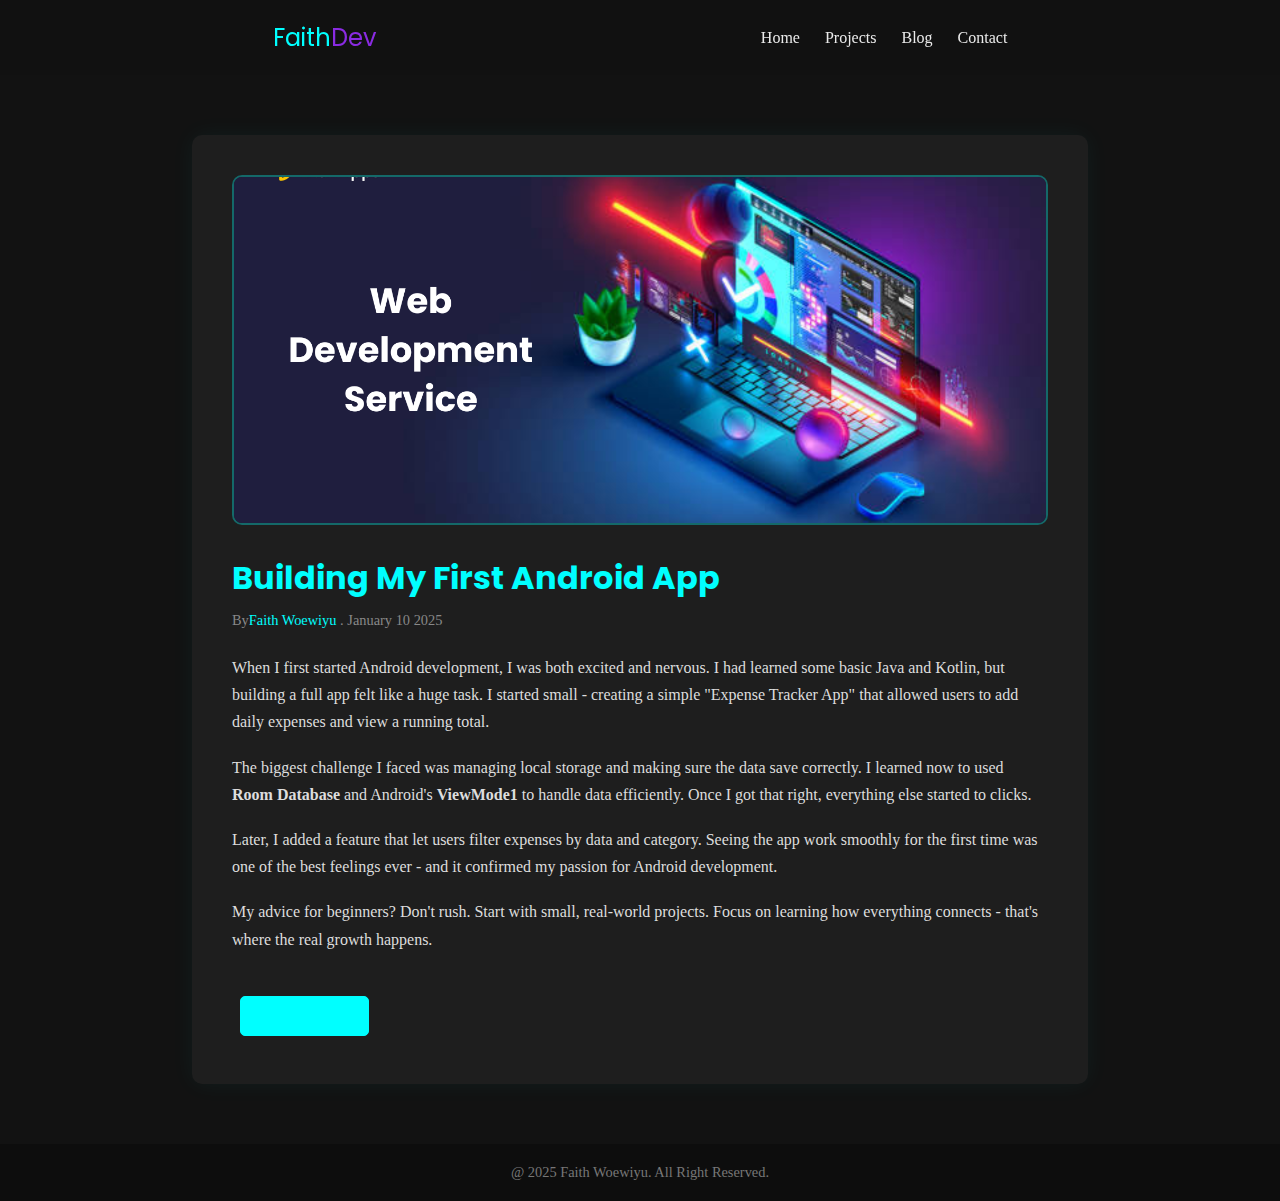
<file: Portfolio/blog-post.html>
<!DOCTYPE html>
<html lang="en">
<head>
    <meta charset="UTF-8">
    <meta name="viewport" content="width=device-width, initial-scale=1.0">
    <title>Blog Post | Faith Woewiyu</title>
    <link rel="stylesheet" href="css/styles.css">
    <link href="https://fonts.googleapis.com/css2?family=Poppins:wght@600&family=Roboto&display=swap" rel="stylesheet">
</head>
<body>
    <header class="navbar">
        <div class="logo">Faith<span>Dev</span></div>
        <nav>
            <ul>
                <li><a href="index.html">Home</a></li>
                <li><a href="projects.html">Projects</a></li>
                <li><a href="blog.html">Blog</a></li>
                <li><a href="contact.html">Contact</a></li>
            </ul>
        </nav>
    </header>


    <section class="blog-post-section">
        <div class="blog-post-container">
            <img src="assets/images/web-project2.jpg" alt="Post Image" class="post-image">
            <h1 class="post-title">Building My First Android App</h1>
            <p class="post-meta">By<span>Faith Woewiyu</span> . January 10 2025</p>

            <div class="post-content">
                <p>
                    When I first started Android development, I was both excited and nervous. I had learned some
                    basic Java and Kotlin, but building a full app felt like a huge task. I started small - creating a 
                    simple "Expense Tracker App" that allowed users to add daily expenses and view a running total.
                </p>

                <p>
                    The biggest challenge I faced was managing local storage and making sure the data save correctly.
                    I learned now to used <strong>Room Database</strong> and Android's <strong>ViewMode1</strong> to handle data efficiently.
                    Once I got that right, everything else started to clicks.
                </p>

                <p>
                    Later, I added a feature that let users filter expenses by data and category. Seeing the app work
                    smoothly for the first time was one of the best feelings ever - and it confirmed my passion for 
                    Android development.
                </p>

                <P>
                    My advice for beginners? Don't rush. Start with small, real-world projects. Focus on learning 
                    how everything connects - that's where the real growth happens.
                </P>
            </div>

            <a href="blog.html" class="btn back-btn">Back to Blog</a>
        </div>
    </section>

    <footer>
        <p>@ 2025 Faith Woewiyu. All Right Reserved.</p>
    </footer>
    
</body>
</html>
</file>
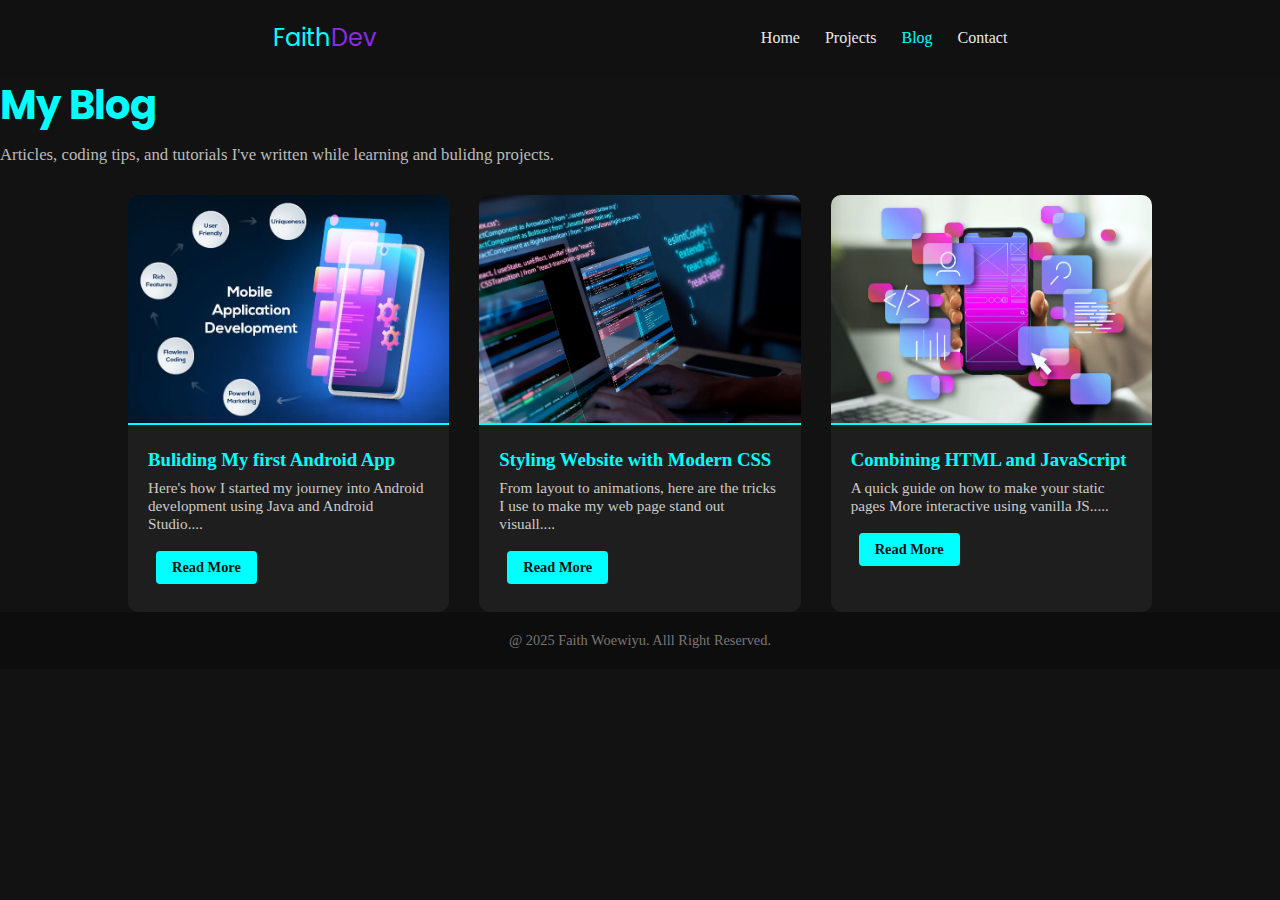
<file: Portfolio/blog.html>
<!DOCTYPE html>
<html lang="en">
<head>
    <meta charset="UTF-8">
    <meta name="viewport" content="width=device-width, initial-scale=1.0">
    <title>Blog | Faith Woewiyu</title>
    <link rel="stylesheet" href="css/styles.css">
    <link href="https://fonts.googleapis.com/css2?family=Poppins:wght@600&family=Roboto&display=swap" rel="stylesheet">
</head>
<body>
    <header class="navbar">
        <div class="logo">Faith<span>Dev</span></div>
        <nav>
            <ul>
                <li><a href="index.html">Home</a></li>
                <li><a href="projects.html">Projects</a></li>
                <li><a href="blog.html" class="active">Blog</a></li>
                <li><a href="contact.html">Contact</a></li>
            </ul>
        </nav>
    </header>

    <section class="blog-section-reveal">
         <h1 class="section-title">My Blog</h1>
         <p class="section-desc">Articles, coding tips, and tutorials I've written while learning and bulidng projects.</p>

         <div class="blog-container">
            <div class="blog-card">
                <img src="assets/images/android-app1.jpg" alt="Blog 1">
                <div class="blog-info">
                 <h3>Buliding My first Android App</h3>
                 <p>Here's how I started my journey into Android development using Java and Android Studio....</p>
                 <a href="blog-post.html" class="btn small">Read More</a>
                </div>
            </div>

            <div class="blog-card">
                <img src="assets/images/web-project.jpg" alt="Blog 2">
                <div class="blog-info">
                    <h3>Styling Website with Modern CSS</h3>
                    <p>From layout to animations, here are the tricks I use to make my web page stand out visuall....</p>
                    <a href="blog-post.html" class="btn small">Read More</a>
                </div>
            </div>

            <div class="blog-card">
                <img src="assets/images/android-app3.jpg" alt="Blog 3">
                <div class="blog-info">
                    <h3>Combining HTML and JavaScript</h3>
                    <p>A quick guide on how to make your static pages More interactive using vanilla JS.....</p>
                    <a href="blog-post.html" class="btn small">Read More</a>
                </div>
            </div>
         </div>
    </section>

    <footer>
        <p>@ 2025 Faith Woewiyu. Alll Right Reserved.</p>
    </footer>
</body>
</html>
</file>
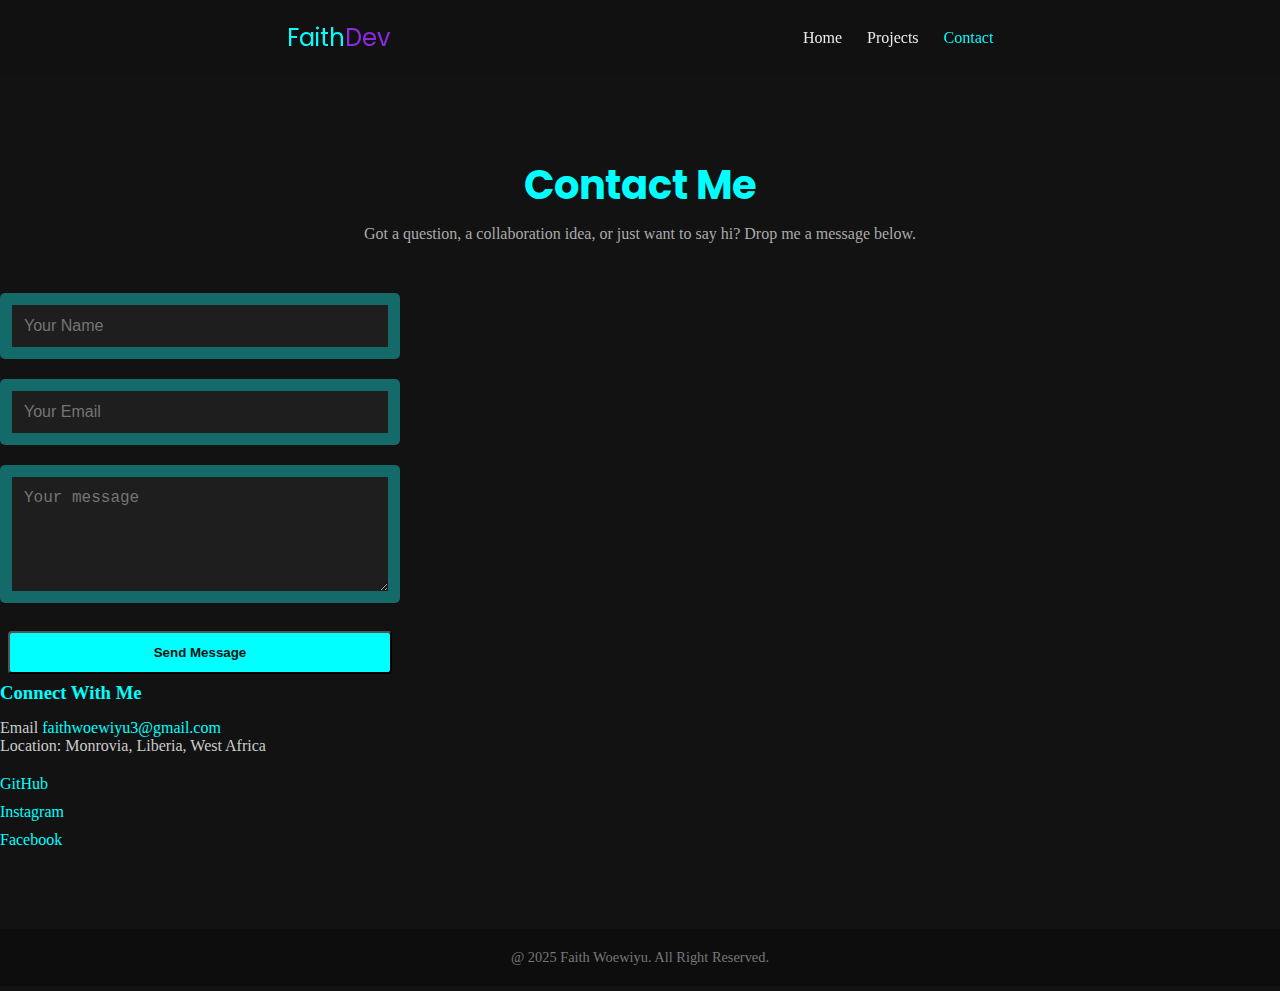
<file: Portfolio/contact.html>
<!DOCTYPE html>
<html lang="en">
<head>
    <meta charset="UTF-8">
    <meta name="viewport" content="width=device-width, initial-scale=1.0">
    <title>Contact | Faith Woewiyu</title>
    <link rel="stylesheet" href="css/styles.css">
    <link href="https://fonts.googleapis.com/css2?family=Poppins:=wght@600&family=Roboto&display=swap" rel="stylesheet">
</head>
<body>
    <header class="navbar">
        <div class="logo">Faith<span>Dev</span></div>
        <nav>
            <ul>
                <li><a href="index.html">Home</a></li>
                <li><a href="projects.html">Projects</a></li>
                <li><a href="contact.html" class="active">Contact</a></li>
            </ul>
        </nav>
    </header>

    <section class="contact-section">
        <h1 class="section-title">Contact Me</h1>
        <p class="section-subtitle">Got a question, a collaboration idea, or just want to say hi? Drop me a  message below.</p>

        <div class="contact-conntainer">
            <form class="contact-form" action="#" method="post">
                <input type="text" name="name" placeholder="Your Name" required>
                <input type="email" name="email" placeholder="Your Email" required>
                <textarea name="message" rows="5" placeholder="Your message" required></textarea>
                <button type="submit" class="btn">Send Message</button>
            </form>

            <div class="contact-info">
                <h3>Connect With Me</h3>
                <p>Email <a href="mailto:faithwoewiyu3@gmail.com">faithwoewiyu3@gmail.com</a></p>
                <p>Location: Monrovia, Liberia, West Africa</p>

                <div class="social-links">
                    <a href="#" target="_blank">GitHub</a>
                    <a href="#" target="_blank">Instagram</a>
                    <a href="#" target="_blank">Facebook</a>
                </div>
            </div>
        </div>
    </section>

    <footer>
        <p>@ 2025 Faith Woewiyu. All Right Reserved.
        </p>
    </footer>
    
</body>
</html>
</file>
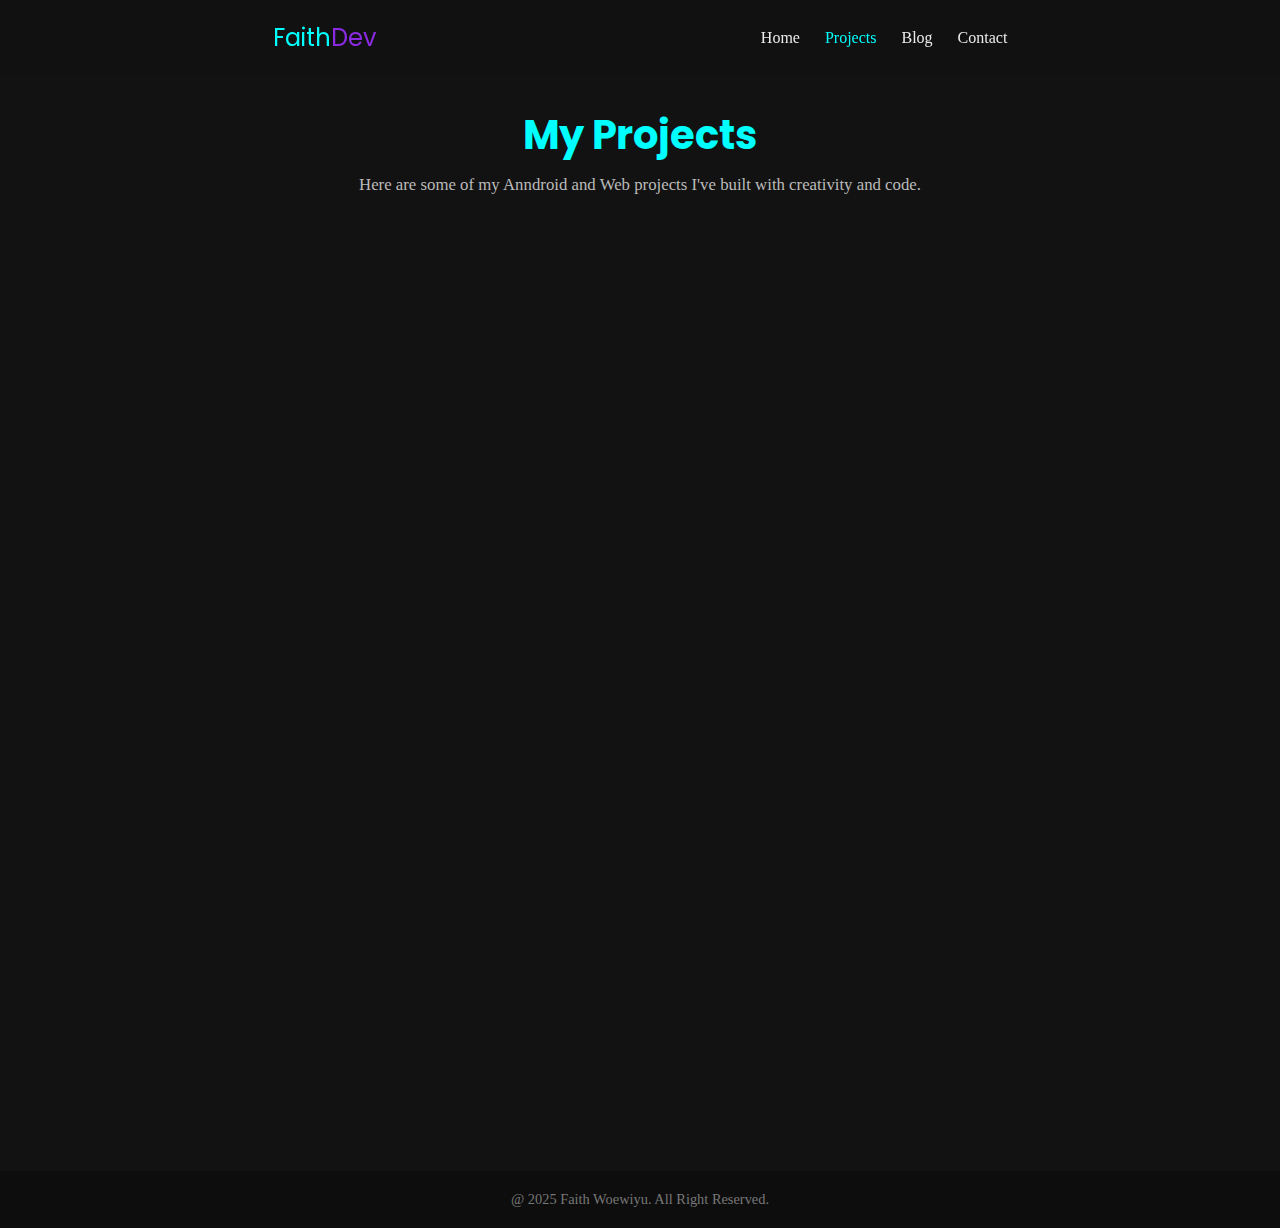
<file: Portfolio/projects.html>
<!DOCTYPE html>
<html lang="en">
<head>
    <meta charset="UTF-8">
    <meta name="viewport" content="width=device-width, initial-scale=1.0">
    <title>Projects | Faith Woewiyu</title>
    <link rel="stylesheet" href="css/styles.css">
    <link href="https://fonts.googleapis.com/css2?family=Poppins:wght@600&family=Roboto&display=swap" rel="stylesheet">
</head>
<body>
    <header class="navbar">
        <div class="logo">Faith<span>Dev</span></div>
        <na>
            <ul>
                <li><a href="index.html">Home</a></li>
                <li><a href="projects.html" class="active">Projects</a></li>
                <li><a href="blog.html">Blog</a></li>
                <li><a href="contact.html">Contact</a></li>
            </ul>
        </na>

    </header>
    

    <section class="projects-section">
        <h1 class="section-title">My Projects</h1>
        <p class="section-desc">Here are some of my Anndroid and Web projects I've built with creativity and code.</p>
        <div class="project-container">

            <div class="project-card">
                <img src="assets/images/android-app1.jpg" alt="Android Project">
                <div class="project-info">
                    <h3>Expense Tracker App</h3>
                    <P>An Anroid app built with Java to manage and track daily expeses with local storage.</P>
                    <a  href="#" class="btn small">View Project</a>
                </div>
            </div>

            <div class="project-card">
                <img src="assets/images/web-project2.jpg" alt="Web Project">
                <div class="project-info">
                    <h3>Portfolio Website</h3>
                    <p>A responsive personal website built with HTML, CSS, and JavaScript to showcase work and blog posts.</p>
                    <a href="#" class="btn small">View Project</a>
                </div>
            </div>

            <div class="project-card">
                <img src="assets/images/android-app3.jpg
                " alt="Android Project">
                <div class="project-info">
                    <h3>Todo Task Manager</h3>
                    <p>A lightweight Android app that helps users organize and complete daily tasks efficiently.</p>
                    <a href="#" class="btn small">View Project</a>
                </div>
            </div>

            <div class="project-card">
                <img src="assets/images/web-project.jpg" alt="Web Project">
                <div class="project-info">
                    <h3>Weather forecast Site</h3>
                    <p>A JavaScript-powered web app that fetches and display live weather data for any location.</p>
                    <a href="#" class="btn small">View Project</a>
                </div>
            </div>
        </div>
    </section>


    <footer>
        <P>@ 2025 Faith Woewiyu. All Right  Reserved.</P>
    </footer>
</body>
</html>
</file>
<file: Portfolio/css/styles.css>
*{
    margin: 0;
    padding: 0;
    box-sizing: border-box;
}

body {
    background-color: #121212;
    color: #eaeaea;
    font-size: 'Roboto', sans-serif;
}

/*Navbar*/
.navbar{
    display: flex;
    justify-content: space-around;
    align-items: center;
    padding: 20px 80px;
    background: rgba(18, 18, 18, 0.95);
    position: sticky;
    top: 0;
}

/*----HERO LOGO ----------*/
.hero {
    text-align: center;
    padding: 100px;
}
.hero-logo {
    width: 120px;
    height: 120px;
    object-fit: cover;
    border-radius: 50%;
    border: 2px solid #00ffff;
    box-shadow: 0 0 15px rgba(0, 255, 255, 0.4);
    margin-bottom: 15px;
    transition: transform 0.3s ease, box-shadow 0.3s ease;
}
.hero-log:hover {
    transform: scale(1.05);
    box-shadow: 0 0 25px rgba(0, 255, 255, 0.6);
}
.logo-text {
    font-size: 2.2rem;
    color: #fff;
    font-family: 'Poppins', sans-serif;
}
.logo-text span{
    color: #00ffff;
}

.logo {
    font-family: 'Poppins', sans-serif;
    font-size: 1.5em;
    color: #00FFFF;
}

.logo span {
    color: #8A2BE2;
}

.navbar ul {
    list-style: none;
    display: flex;
    gap: 25px;
}

.navbar a {
    text-decoration: none;
    color: #eaeaea;
    font-weight: 500;
    transition: 0.3s;
}

.navbar a:hover,
.navbar a.active {
    color: #00FFFF;
}

/*Hero*/
.hero {
    height: 100vh;
    display: flex;
    align-items: center;
    justify-content: center;
    text-align: center;
    flex-direction: column;
    padding: 0 20px;
}

.hero h1 {
    font-family: 'Poppins', sans-serif;
    font-size: 3em;
    color: #eaeaea;
}

.hero h1 span {
    color: #00FFFF;
}

.hero h2{
    font-size: 1.5em;
    color: #8A2BE2;
    margin: 10px 0;
}

.hero p {
    max-width: 600px;
    font-size: 1.1em;
    margin: 15px auto;
    line-height: 1.6;
    color: #bbb;
}

.hero-buttons {
    margin-top: 25px;
}

.btn {
    display: inline-block;
    padding: 12px 28px;
    margin: 8px;
    border-radius: 4px;
    background: #00FFFF;
    color: #121212;
    font-weight: bold;
    text-decoration: none;
    transition: all 0.3s ease;
}

.btn:hover {
           background: #8A2BE2;
           color: #fff;
}

.btn.secondary {
    background: transparent;
    border: 2px solid #00FFFF;
    color: #00FFFF;
}

.btn.secondary:hover {
    background: #8A2BE2;
    border-color: #8A2BE2;
    color: #fff;
}

.glow {
    color: #00FFFF;
    text-shadow: 0 0 10px #00FFFF, 0 0 20px #8A2BE2, 0 0 30px #00FFFF;
}

.animate-text {
    font-family: 'Poppins', sans-serif;
    font-size: 1.5em;
    color: #8A2BE2;
    border-radius: 3px solid #00FFFF;
    white-space: nowrap;
    overflow: hidden;
    min-height: 40px;
    animation: blink 0.7s step-end infinite alternate;
}

@keyframes blink {
    50%{ border-color: transparent;}
}

/*Footer*/
footer {
    text-align: center;
    padding: 20px  0;
    background: #0d0d0d;
    color: #777;
    font-size: 0.9em;
}

.projects-section{
    padding: 30px 40px;
    text-align: center;
    background: transparent;
}

.section-title{
    font-size: 'Poppins', sans-serif;
    font-size: 2.2rem;
    color: #00FFFF;
    margin-bottom: 6px;
}

.section-desc {
    color: #bbb;
    font-size: 1.05rem;
    margin-bottom: 30px;
}

.project-container{
    display: grid;
    grid-template-columns: repeat(auto-fit, minmax(300px, 1fr));
    gap: 24px;
    align-items: start;
    padding: 0 3%;
}




.project-card{
    background: #1e1e1e;
    border-radius: 10px;
    overflow: hidden;
    transition: transform 0.28s ease, box-shadow 0.28s ease;
    box-shadow: 0 0 12px rgba(0, 255, 255, 0.04);
}

.project-card:hover{
    transform: translateY(-8px);
    box-shadow: 0 0 22px #00FFFF, 0 0 30px #8A2BE2;
}

.project-card img {
    display: block;
    width: 100%;
    height: 260px;
    object-fit: cover;
    border-bottom: 2px solid rgba(0, 255, 255, 0.06);
}

.project-info {
      padding: 18px;
      text-align: left;
}

.project-info h3{
    color: #00FFFF;
    font-family: 'Poppins', sans-serif;
    margin-bottom: 8px;
    font-size: 1.05rem;
}

.project-info p{
    color: #cfcfcf;
    font-size: 0.95em;
    margin-bottom: 12px;
    line-height: 1.45;
}

.btn.small{
    padding: 8px 16px;
    font-size: 0.9em;
    display: inline-block;
}

@media (max-width:520px) {
    .project-card img { height: 200px;}
    .projects-section{ padding: 20px 12px;}
}

@keyframes fadeUp {
    from {
        opacity: 0;
        transform: translateY(30px);
    }
    to {
        opacity: 1;
        transform: translateY(0);
    }
}

.project-card {
    opacity: 0;
    animation: fadeUp 1s ease forwards;
}

.project-card:nth-child(1) { animation-delay: 0.2s; }
.project-card:nth-child(2) { animation-delay: 0.4s;}
.project-card:nth-child(3) { animation-delay: 0.6s;}
.project-card:nth-child(4) { animation-delay: 0.8s;}

.project-card {
    transition: transform 0.4s ease, box-shadow 0.4s ease;
}

.project-card:hover {
    transform: translateY(-10px) scale(1.03);
    box-shadow: 0 0 25px #00ffff55, 0 0 35px #8a2be255;
}

.project-card img {
    transition: transform 0.5s ease;
}

.project-card img {
    border-bottom: 2px solid #00FFFF;
    box-shadow: 0 0 15px rgba(0, 255, 255, 0.15);
}

.project-card:hover img {
    transform: scale(1.05);
}

.blog-section {
    padding: 40px 0;
    text-align: center;
}

.blog-container {
    display: grid;
    grid-template-columns: repeat(auto-fit, minmax(320px, 1fr));
    gap: 30px;
    padding: 0 10%;
}

.blog-card {
    background: #1e1e1e;
    border-radius: 10px;
    overflow: hidden;
    transition: transform 0.3s ease, box-shadow 0.3s ease;
}

.blog-card:hover {
    transform: translateY(-8px);
    box-shadow: 0 0 25px #00ffff55, 0 0 35px #8a2be255;
}

.blog-card img {
    width: 100%;
    height: 230px;
    object-fit: cover;
    border-bottom: 2px solid #00ffff;
}

.blog-info {
    padding: 20px;
    text-align: left;
}

.blog-info h3 {
    color: #00ffff;
    margin-bottom: 8px;
}

.blog-info p {
    color: #ccc;
    font-size: 0.95rem;
    margin-bottom: 10px;
}

.blog-post-section {
    padding: 60px 0;
    display: flex;
    justify-content: center;
    align-items: flex-start;
}
.blog-post-container {
    width: 70%;
    background: #1e1e1e;
    border-radius: 10px;
    padding: 40px;
    color: #ccc;
    box-shadow: 0 0 25px rgba(0, 255, 255, 0.05);
}
.post-image {
    width: 100%;
    height: 350px;
    object-fit: cover;
    border-radius: 10px;
    margin-bottom: 25px;
    border: 2px solid #00ffff55;
}
.post-title {
    color: #00ffff;
    font-size: 2rem;
    margin-bottom: 10px;
    font-family: 'Poppins', sans-serif;
}
.post-meta {
    font-size: 0.9rem;
    color: #888;
    margin-bottom: 25px;
}
.post-meta span {
    color: #00ffff;
}
.post-content p {
    line-height: 1.7;
    margin-bottom: 18px;
    color: #ddd;
}
.back-btn {
    margin-top: 25px;
    display: inline-block;
    color: #00ffff;
    padding: 10px 20px;
    border: 1px solid #00ffff;
    border-radius: 5px;
    text-decoration: none;
    transition: all 0.3s ease;
}
.back-btn:hover {
    background: #00ffff;
    color: #121212;
}

.contact-section {
    padding: 80px 0;
    text-align: center;
}
.section-title {
    font-size: 2.5rem;
    color: #00ffff;
    margin-bottom: 10px;
    font-family: 'Poppins', sans-serif;
}
.section-subtitle {
    color: #aaa;
    margin-bottom: 50px;
}
.contact-container {
    display: flex;
    justify-content: center;
    align-items: flex-start;
    gap: 60px;
    flex-wrap: wrap;
}
.contact-form {
    width: 400px;
    display: flex;
    flex-direction: column;
    gap: 20px;
}
.contact-form input,
.contact-form textarea {
    background: #1e1e1e;
    border: 12px solid #00ffff55;
    color: #fff;
    padding: 12px;
    border-radius: 5px;
    font-size: 1rem;
}
.contact-form input:focus,
.contact-form textarea:focus {
    outline: none;
    border-color: #00ffff;
    box-shadow: 0 0 8px #00ffff55;
}
.contact-form.btn {
    background: #00ffff;
    color: #121212;
    font-weight: 600;
    border: none;
    cursor: pointer;
    transition: all 0.3s ease;
}
.contact-form .btn:hover {
    background: #00cccc;
}
.contact-info {
    width: 300px;
    text-align: left;
    color: #ccc;
}
.contact-info h3{
    color: #00ffff;
    margin-bottom: 15px;
}
.contact-info a {
    color: #00ffff;
    text-decoration: none;
}
.social-links {
    display: flex;
    flex-direction: column;
    gap: 10px;
    margin-top: 20px;
}
.social-links a {
    color: #00ffff;
    text-decoration: none;
    transition: 0.3s;
}
.social-links a:hover {
    text-decoration: underline;
}

.reveal {
    opacity: 0;
    transform: translateY(30px);
    transition: all 0.8s ease;
}
.reveal.active {
    opacity: 1;
    transform: translateY(0);
}
</file>
